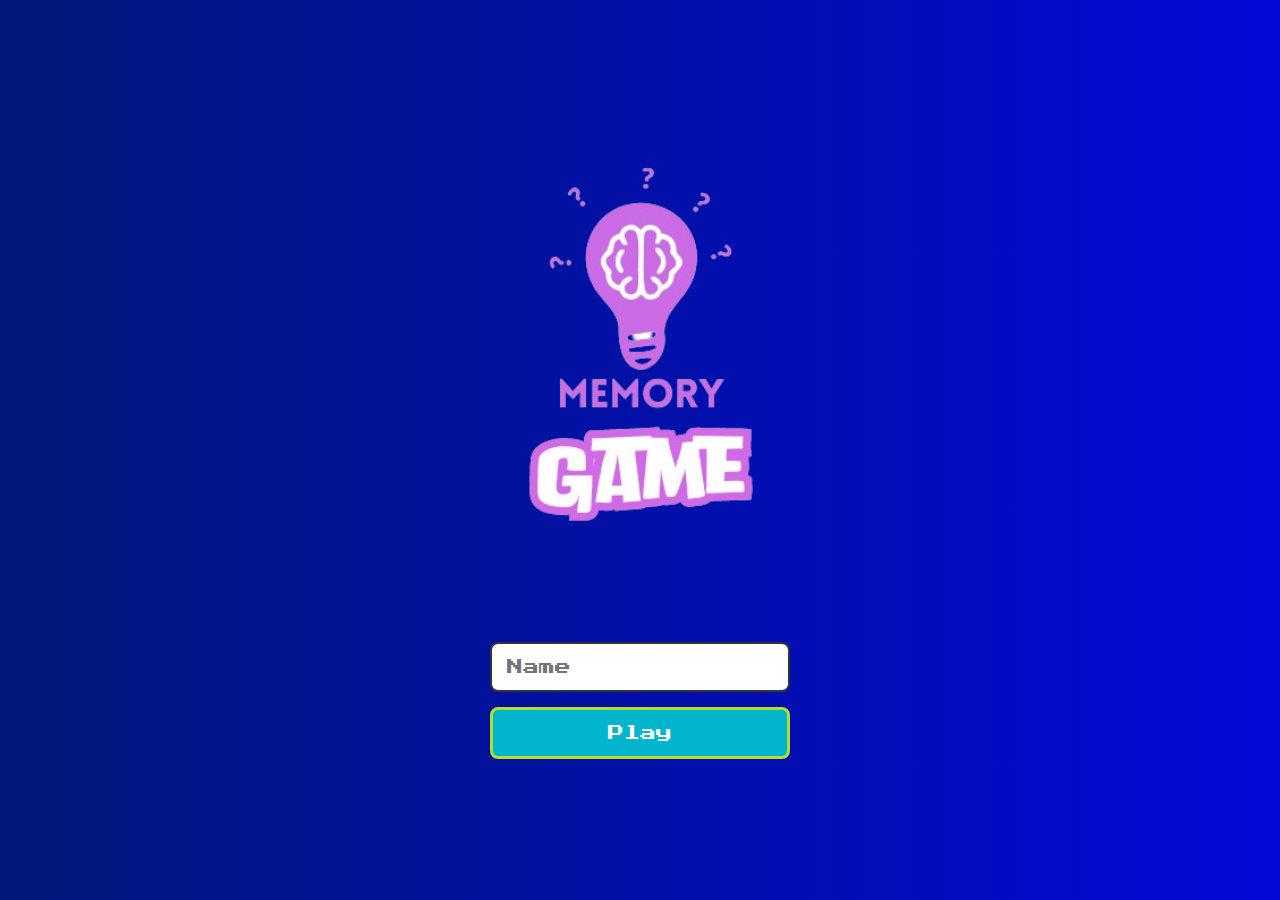
<file: index.html>
<!DOCTYPE html>
<html lang="en">

<head>
  <meta charset="UTF-8">
  <meta name="viewport" content="width=device-width, initial-scale=1.0">

  <link rel="stylesheet" href="./css/reset.css">
  <link rel="stylesheet" href="./css/login.css">

  <script defer src="./js/login.js"></script>
  <link rel="shortcut icon" href="./images/brain.png" type="image/x-icon">
  <title>Memory Game | Login</title>
</head>

<body>

  <form class="login-form">

    <div class="login__header">
      
      <img src="./images/memory.png" alt="brain icon" id="memory">
    
    </div>

    <input type="text" placeholder="Name" class="login__input">
    <button type="submit" class="login__button">Play</button>

  </form>

</body>

</html>
</file>
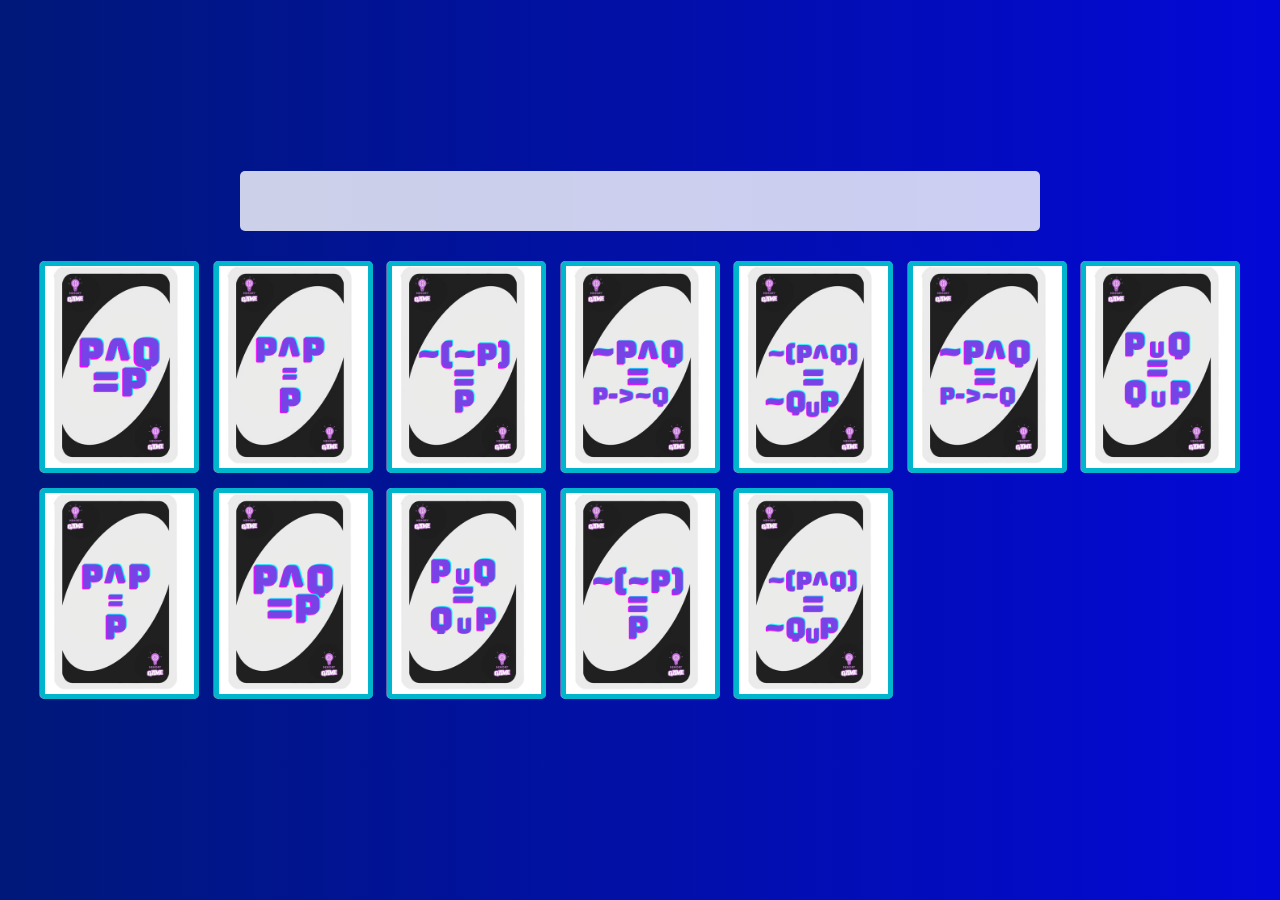
<file: pages/game.html>
<!DOCTYPE html>
<html lang="en">

<head>
  <meta charset="UTF-8">
  <meta name="viewport" content="width=device-width, initial-scale=1.0">
  <link rel="stylesheet" href="../css/reset.css">
  <link rel="stylesheet" href="../css/game.css">

  <script defer src="../js/game.js"></script>

  <title>Memory Game</title>
</head>

<body>

  <main>
    <header>
      <span class="player"></span>

    </header>

    <div class="grid"></div>
  </main>

  <div id="modal" class="modal">
    <div class="modal-content">
      <span class="close">&times;</span>
      <p id="modal-message">Você encontrou um par!</p>
    </div>
  </div>

  <div id="end-game-modal" class="modal">
    <div class="modal-content">
      <span class="close end-game-close">&times;</span>
      <p id="end-game-message">Parabéns, <span id="end-game-player"></span>! Você concluiu o jogo.</p>
    </div>
  </div>

</body>

</html>
</file>
<file: css/login.css>
body{
  background: -webkit-linear-gradient(left, #001879, #0408d6);
}
.login-form {
  align-items: center;
  display: flex;
  flex-direction: column;
  height: 100vh;
  justify-content: center;
}

.login__header {
  align-items: center;
  display: flex;
  flex-direction: column;
  justify-content: center;
  margin-bottom: 50px;
}

.login__header img {
  width: 250px;
}



.login__header h1 {
  color: #333;
  font-size: 1.5em;
}

.login__input {
  border: 2px solid #333;
  border-radius: 8px;
  color: #333;
  font-size: 1em;
  margin-bottom: 15px;
  max-width: 300px;
  outline: none;
  padding: 15px;
  width: 100%;
}

.login__button {
  background-color: #00b5cc;
  border: 3px solid #b2df28;
  border-radius: 8px;
  color: #fff;
  cursor: pointer;
  font-size: 1em;
  max-width: 300px;
  padding: 15px;
  width: 100%;
}

.login__button:disabled {
  background-color: #eee;
  border: 2px solid #969595;
  color: #aaa;
  cursor: auto;
}

#memory{
  height: 140%;
  width: 90%;
 
}
</file>
<file: css/game.css>
main {
  display: flex;
  flex-direction: column;
  width: 100%;
  background: -webkit-linear-gradient(left, #001879, #0408d6);
  background-size: cover;
  min-height: 100vh;
  align-items: center;
  justify-content: center;
  padding: 20px 20px 50px;
}

header {
  display: flex;
  align-items: center;
  justify-content: space-between;
  background-color: rgba(255, 255, 255, 0.8);
  font-size: 1.2em;
  width: 100%;
  max-width: 800px;
  padding: 30px;
  margin: 0 0 30px;
  border-radius: 5px;
}

.grid {
  display: grid;
  grid-template-columns: repeat(7, 1fr);
  gap: 15px;
  width: 100%;
  max-width: 1200px;
  margin: 0 auto;
}

.card {
  aspect-ratio: 3/4;
  width: 100%;
  border-radius: 5px;
  position: relative;
  transition: all 400ms ease;
  transform-style: preserve-3d;
  background-color: #ccc;
}

.face {
  width: 100%;
  height: 100%;
  position: absolute;
  background-size: cover;
  background-position: center;
  border: 5px solid #00b5cc;
  border-radius: 5px;
  transition: all 400ms ease;
}

.front {
  transform: rotateY(180deg);
}

.back {
  background-image: url('../images/back.png');
  backface-visibility: hidden;
}

.reveal-card {
  transform: rotateY(180deg);
}

.disabled-card {
  filter: saturate(0);
  opacity: 0.5;
}

@media screen and (max-width:920px) {
  .grid {
    grid-template-columns: repeat(5, 1fr);

  }
}

.modal {
  display: none; /* Esconde o modal por padrão */
  position: fixed;
  z-index: 1;
  left: 0;
  top: 0;
  width: 100%;
  height: 100%;
  overflow: auto;
  background-color: rgb(0,0,0);
  background-color: rgba(0,0,0,0.4);
  padding-top: 60px;
}

.modal-content {
  background-color: #fefefe;
  margin: 5% auto;
  padding: 20px;
  border: 1px solid #888;
  width: 80%;
}

.close {
  color: #aaa;
  float: right;
  font-size: 28px;
  font-weight: bold;
}

.close:hover,
.close:focus {
  color: black;
  text-decoration: none;
  cursor: pointer;
}
</file>
